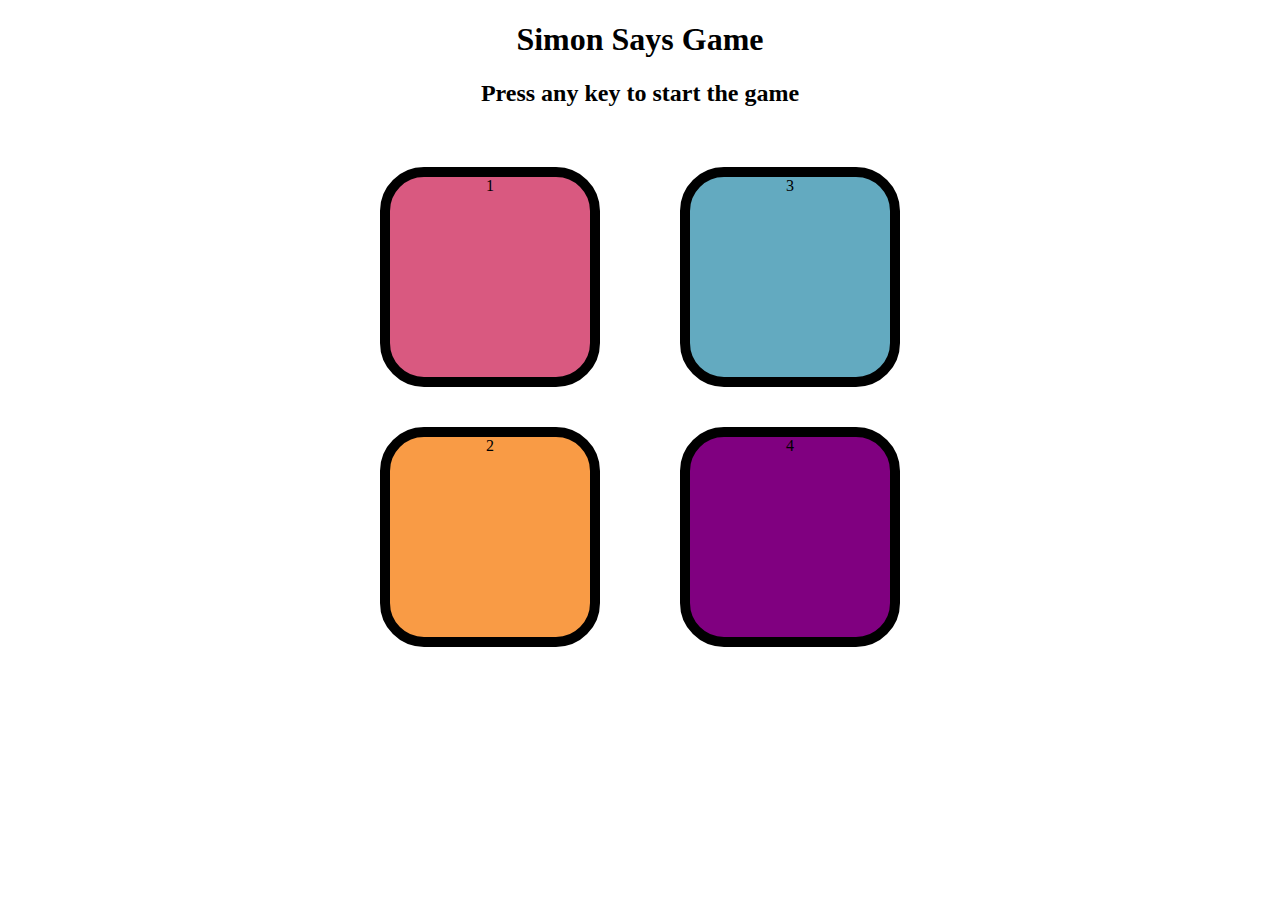
<file: index.html>
<!DOCTYPE html>
<html lang="en">
<head>
    <meta charset="UTF-8">
    <meta name="viewport" content="width=device-width, initial-scale=1.0">
    <title>Simon Says Game</title>
    <link rel="stylesheet" href="./miniproject.css"/>
</head>
<body>
    <h1>Simon Says Game</h1>
    <h2>Press any key to start the game</h2>
    <h3></h3>
    <div class="btn-container">
        <div class="line-one">
        <div class="btn red" type="button" id="red">1</div>
        <div class="btn yellow" type="button" id="yellow">2</div>
        </div>

        <div class="line-two">
            <div class="btn green" type="button" id="green">3</div>
        <div class="btn purple" type="button" id="purple">4</div>
        </div>
        
    </div>
    <script src="./miniproject.js"></script>
</body>
</html>
</file>
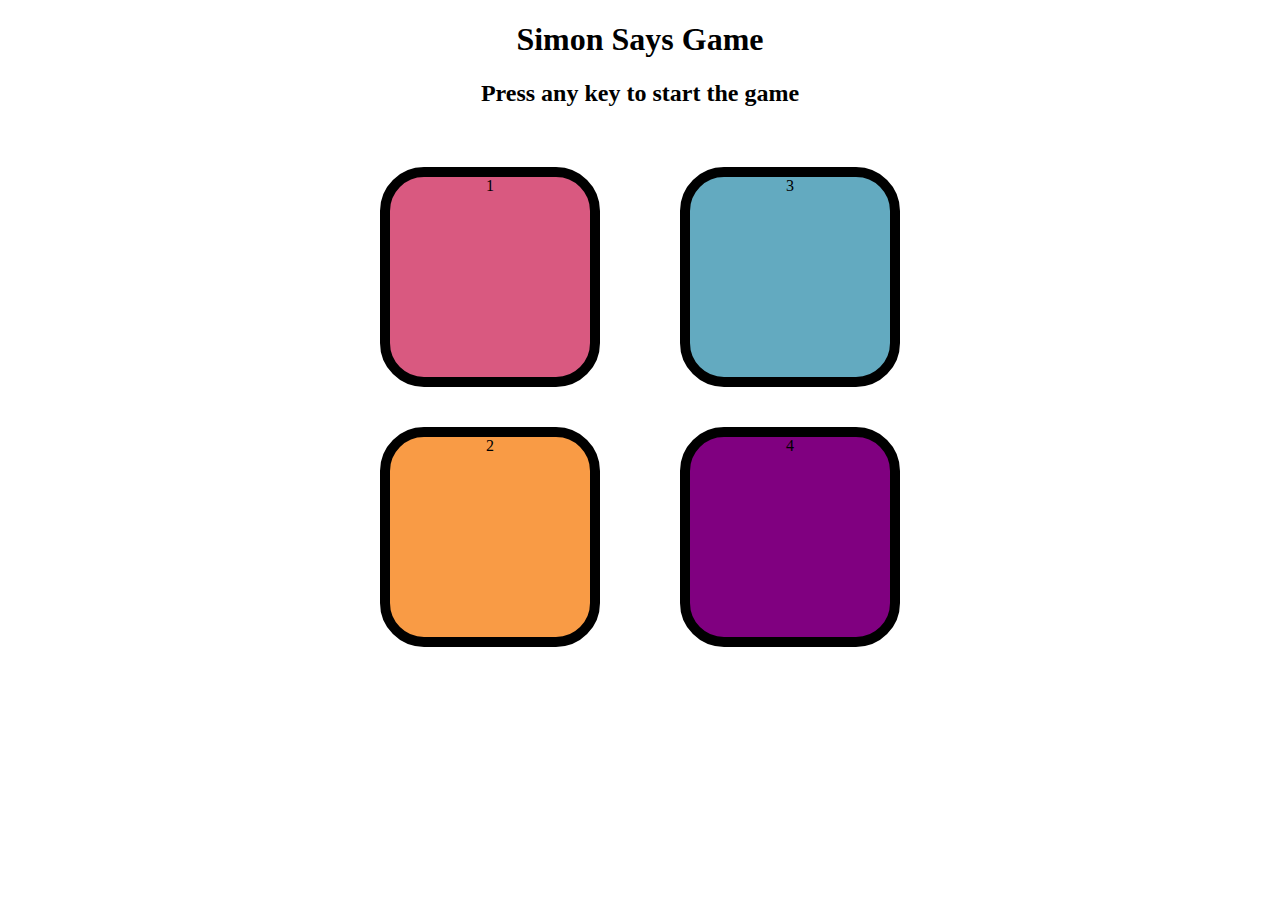
<file: miniproject.html>
<!DOCTYPE html>
<html lang="en">
<head>
    <meta charset="UTF-8">
    <meta name="viewport" content="width=device-width, initial-scale=1.0">
    <title>Simon Says Game</title>
    <link rel="stylesheet" href="./miniproject.css"/>
</head>
<body>
    <h1>Simon Says Game</h1>
    <h2>Press any key to start the game</h2>
    <h3></h3>
    <div class="btn-container">
        <div class="line-one">
        <div class="btn red" type="button" id="red">1</div>
        <div class="btn yellow" type="button" id="yellow">2</div>
        </div>

        <div class="line-two">
            <div class="btn green" type="button" id="green">3</div>
        <div class="btn purple" type="button" id="purple">4</div>
        </div>
        
    </div>
    <script src="./miniproject.js"></script>
</body>
</html>
</file>
<file: miniproject.css>
body{
    text-align: center;
}
.btn{
    height: 200px;
    width: 200px;
    border-radius: 20%;
    border: 10px solid black;
    margin: 2.5rem;
    cursor: pointer;
}
.btn-container{
    display: flex;
    justify-content: center;
}
.red{
    background-color:#d95980;
}
.yellow{
    background-color: #f99b45;
}
.green{
    background-color: #63aac0;
}
.purple{
    background-color: purple;
}
.flash{
    background-color: white;
}
.userflash{
    background-color: green;
}

button{
    display: none;

}
    @media (max-width: 480px) {
  

  .btn {
    height: 90px;
    width: 90px;
    border-width: 6px;
    font-size: 0.9rem;
  }

  h1 {
    font-size: 1.8rem;
  }

  h2 {
    font-size: 1rem;
  }

  button{
    display: block;
   margin: auto;
   background-color: #63aac0;
color: white;
padding: 0.5rem;
border-radius:  15px ;

  }
}
</file>
